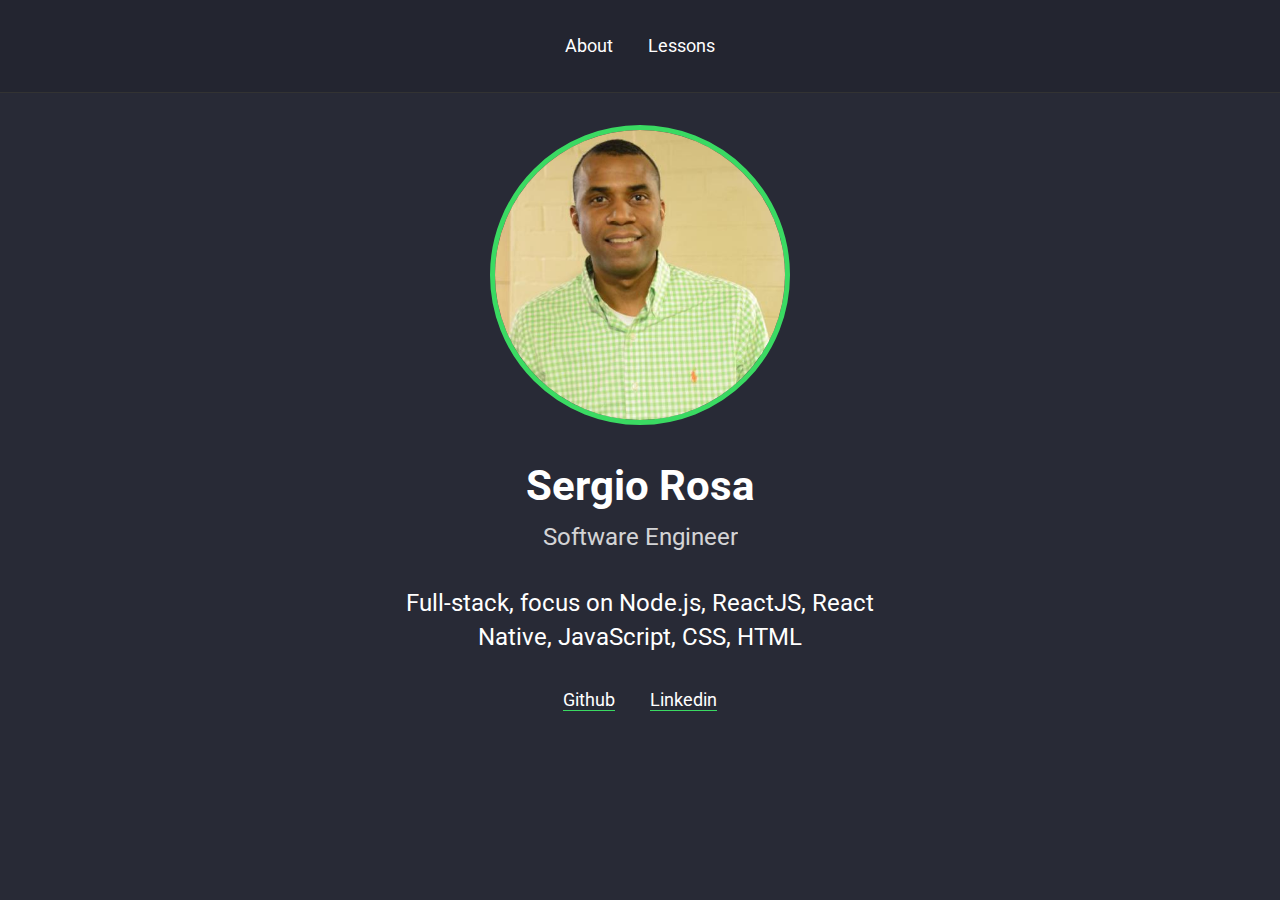
<file: index.html>
<!DOCTYPE html>
<html lang="en">
  <head>
    <meta charset="UTF-8" />
    <meta name="viewport" content="width=device-width, initial-scale=1.0" />
    <link
      href="https://fonts.googleapis.com/css2?family=Roboto:wght@300;400;500;700&display=swap"
      rel="stylesheet"
    />
    <link rel="stylesheet" href="style.css" />
    <title>Sergio Rosa</title>
  </head>
  <body>
    <header>
      <div class="links">
        <a href="index.html">About</a>
        <a href="classes.html">Lessons</a>
      </div>
    </header>

    <div id="wrapper">
      <img src="./img/sergio.jpg" alt="Sergio Rosa" />
      <h1>Sergio Rosa</h1>
      <h2>Software Engineer</h2>
      <p>Full-stack, focus on Node.js, ReactJS, React Native, JavaScript, CSS, HTML </p>
      </p>
      <div id="links-footer" class="links">
        <a href="https://github.com/srosajazz" target="_blank">Github</a>
        <a href="https://www.linkedin.com/in/sergiorosa1/"target="_blank">Linkedin</a>
      </div>
      
    </div>
  </body>
</html>
</file>
<file: style.css>
:root {
  --color-green: #3ada62;
  --color-purple: #7159c1;
}

* {
  margin: 0;
  padding: 0;
  outline: 0;
  box-sizing: border-box;
}

html,
body,
#root {
  height: 100%;
}
body {
  font: 14px 'Roboto', sans-serif;
  background: #282a36;
  color: #fff;
  -webkit-font-smoothing: antialiased !important;
}

header {
  padding: 32px;
  border-bottom: 1px solid #333;
  background: rgb(0, 0, 0, 0.1);
}

.links {
  text-align: center;
}

.links a {
  color: #fff;
  font-size: 18px;
  line-height: 28px;
  margin: 0 16px;
  text-decoration: none;
}

.links a:hover {
  color: var(--color-green);
  transition: color 200ms;
}

#wrapper {
  text-align: center;
  padding: 32px;
}

#wrapper img {
  border-radius: 50%;
  border: 5px solid var(--color-green);
  margin-bottom: 32px;
  height: 300px;
}

#wrapper h1 {
  font-size: 42px;
  line-height: 52px;
  font-weight: bold;
}

#wrapper h2 {
  font-size: 24px;
  line-height: 34px;
  font-weight: normal;
  margin-top: 8px;
  opacity: 0.8;
}

#wrapper p {
  max-width: 500px;
  margin: 32px auto;
  font-size: 24px;
  line-height: 34px;
}

#wrapper p a {
  color: var(--color-green);
}

#links-footer a {
  border-bottom: 1px solid var(--color-green);
}

/* ---CARDS --- */
.cards {
  max-width: 800px;
  margin: 0 auto;
  display: grid;

  grid-template-columns: 1fr 1fr 1fr;
  gap: 20px;
}

.card {
  background-color: var(--color-purple);
}

.card__image-container img {
  width: 100%;
}

.card__content,
.card__info {
  padding: 24px;
}

.card__info {
  display: grid;
}
.card__price {
  background-color: var(--color-purple);
  filter: brightness(90%);
  padding: 5px 20px;
  border-radius: 20px;
  align-content: center;
}

/* Modal  */
.modal-overlay {
  background-color: rgba(0, 0, 0, 0.7);
  width: 100%;
  height: 100%;
  position: fixed;
  top: 0;
  opacity: 0;
  visibility: hidden;
}

.modal {
  background-color: #fff;
  width: 90%;
  height: 90%;
  margin: 5vh auto;
  position: relative;
}
.modal .close-modal {
  color: black;
  position: absolute;
  right: 8px;
  top: 8px;
  cursor: pointer;
}
/* Modal active */
.modal-overlay.active {
  opacity: 1;
  visibility: visible;
}

iframe {
  width: 100%;
  height: 90%;
  position: absolute;
  top: 5%;
}
</file>
